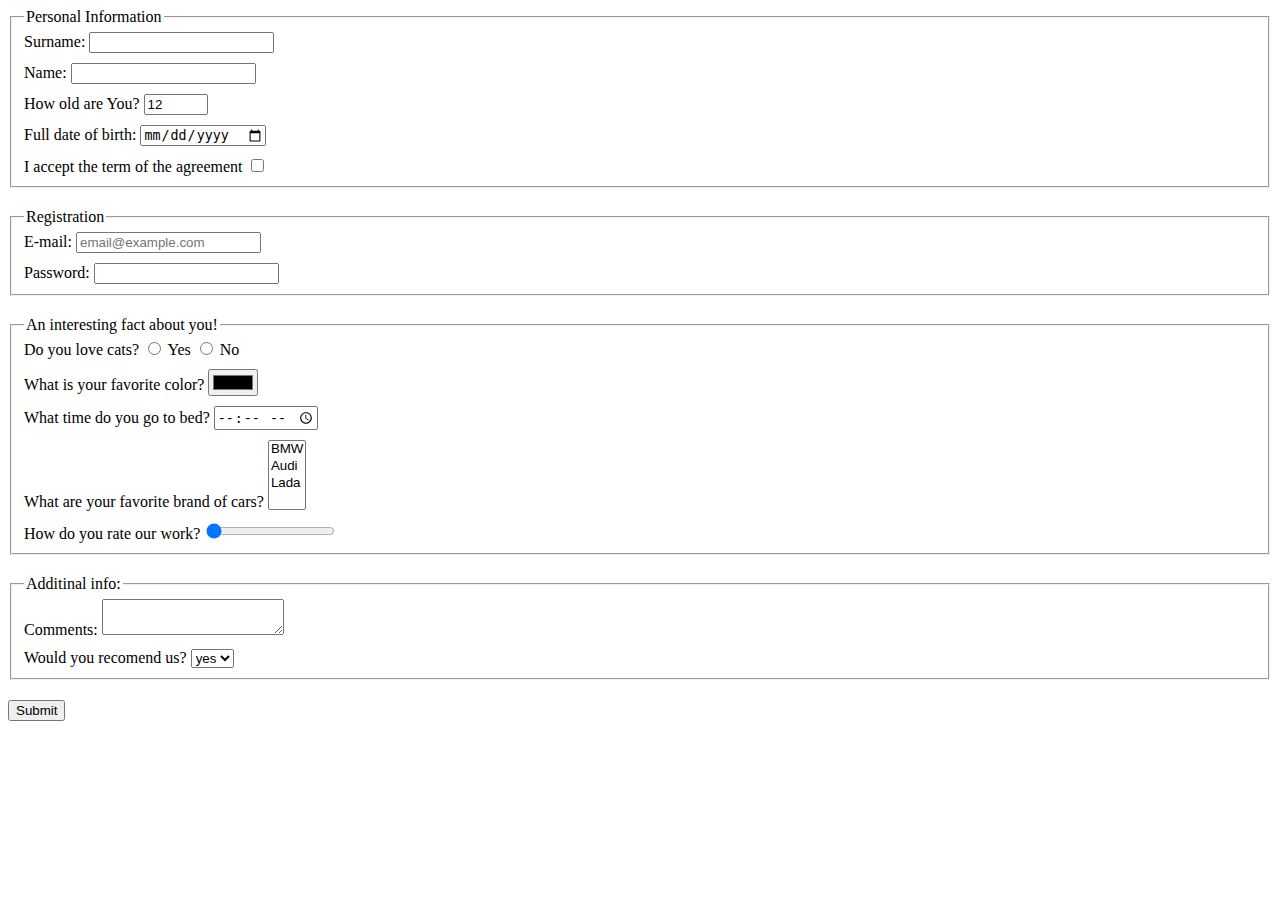
<file: index.html>
<!doctype html><html lang="en"><head><meta charset="UTF-8"><meta name="viewport" content="width=device-width, user-scalable=no, initial-scale=1.0, maximum-scale=1.0, minimum-scale=1.0"><meta http-equiv="X-UA-Compatible" content="ie=edge"><title>HTML Form</title><link rel="stylesheet" href="style.9278c767.css"></head><body> <script type="text/javascript" src="main.e97352c4.js"></script> <form action="https://mate-academy-form-lesson.herokuapp.com/create-application" method="post"> <fieldset class="fieldset"> <legend>Personal Information</legend> <label class="label"> Surname: <input type="text" name="surname"> </label> <label class="label"> Name: <input type="text" name="name"> </label> <label class="label"> How old are You? <input type="number" min="1" max="100" value="12" name="age"> </label> <label class="label"> Full date of birth: <input type="date" name="dateOfBirth"> </label> <label class="label"> I accept the term of the agreement <input type="checkbox" name="termsOfAgreemment"> </label> </fieldset> <fieldset class="fieldset"> <legend>Registration</legend> <label class="label"> E-mail: <input type="email" name="email" placeholder="email@example.com" required> </label> <label class="label"> Password: <input type="password" name="password" minlength="5" maxlength="10" required> </label> </fieldset> <fieldset class="fieldset"> <legend>An interesting fact about you!</legend> <label class="label"> Do you love cats? <input type="radio" name="doYouLoveCats" value="yes"> Yes <input type="radio" name="doYouLoveCats" value="no"> No </label> <label class="label"> What is your favorite color? <input type="color" name="color" multiple> </label> <label class="label"> What time do you go to bed? <input type="time" name="goToBedTime"> </label> <label class="label"> What are your favorite brand of cars? <select name="carsBrand" multiple> <option value="bmw">BMW</option> <option value="audi">Audi</option> <option value="lada">Lada</option> </select> </label> <label class="label"> How do you rate our work? <input type="range" name="rateOurWork" value="0"> </label> </fieldset> <fieldset class="fieldset"> <legend>Additinal info:</legend> <label class="label"> Comments: <textarea name="comments" cols="20" rows="0" autocomplete="off">
          </textarea> </label> <label class="label"> Would you recomend us? <select name="wouldYouRecomendUs"> <option value="yes">yes</option> <option value="no">no</option> </select> </label> </fieldset> <button type="submit">Submit</button> </form> </body></html>
</file>
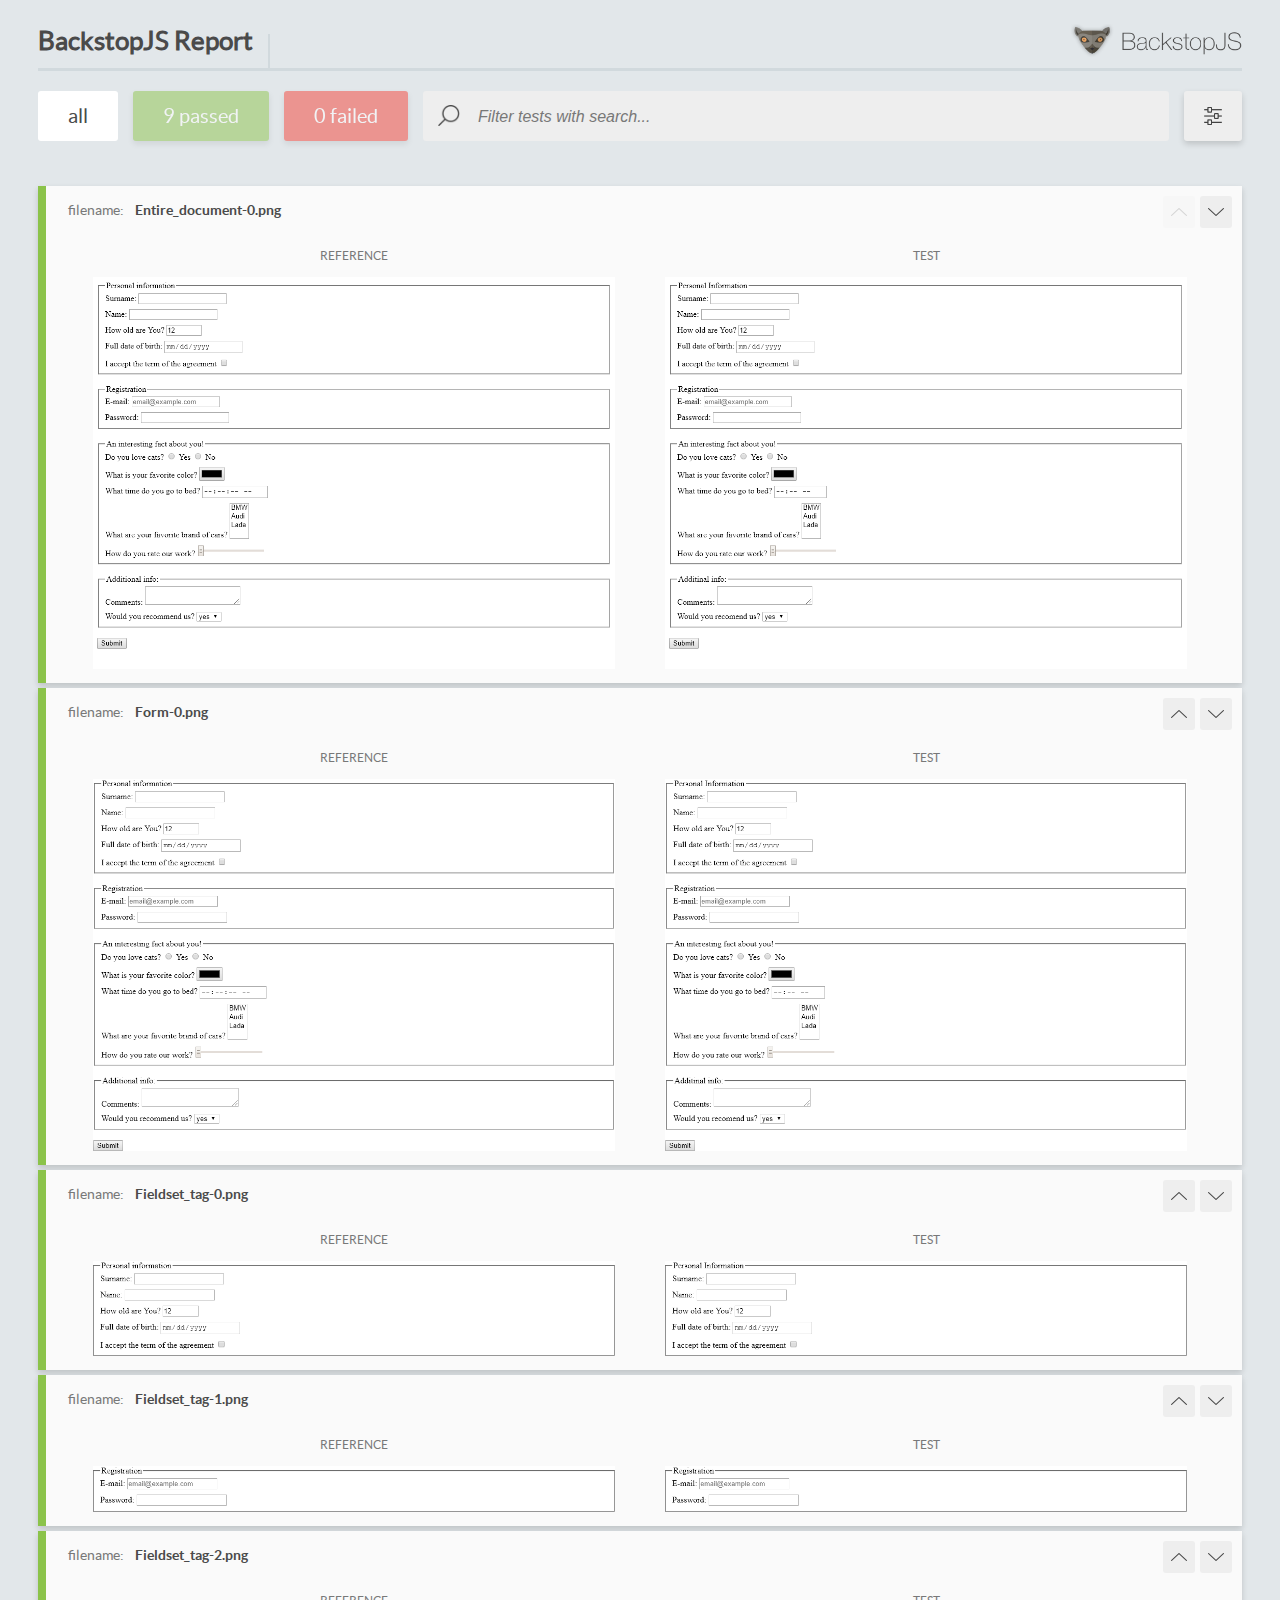
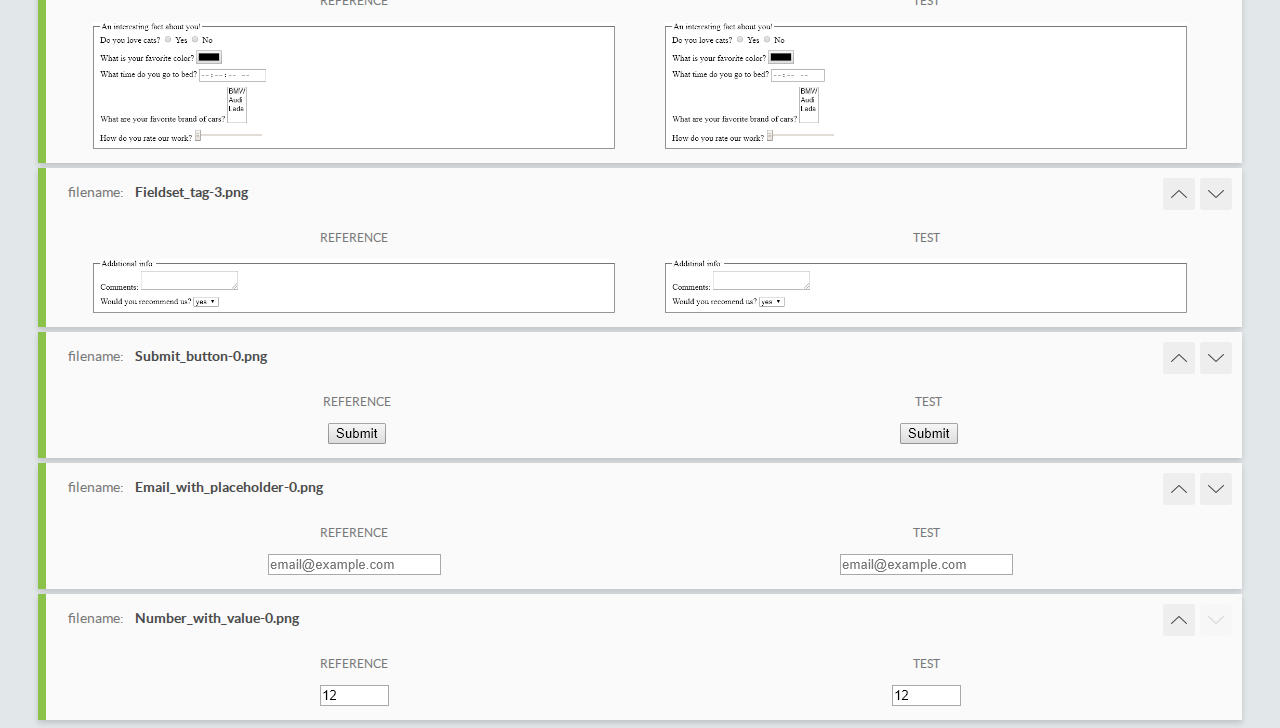
<file: report/html_report/index.html>
<!DOCTYPE html>
<html>
  <head>
    <meta charset="utf-8">
    <title>BackstopJS Report</title>

    <style>
      @font-face {
          font-family: 'latoregular';
          src: url('./assets/fonts/lato-regular-webfont.woff2') format('woff2'),
              url('./assets/fonts/lato-regular-webfont.woff') format('woff');
          font-weight: 400;
          font-style: normal;
      }
      @font-face {
          font-family: 'latobold';
          src: url('./assets/fonts/lato-bold-webfont.woff2') format('woff2'),
              url('./assets/fonts/lato-bold-webfont.woff') format('woff');
          font-weight: 700;
          font-style: normal;
      }

      .ReactModal__Body--open {
          overflow: hidden;
      }
      .ReactModal__Body--open .header {
        display: none;
      }

    </style>
  </head>
  <body style="background-color: #E2E7EA">
    <div id="root">

    </div>
    <script type="text/javascript">
      function report (report) { // eslint-disable-line no-unused-vars
        window.tests = report;
      }
    </script>
    <script type="text/javascript" src="config.js"></script>
    <script type="text/javascript" src="index_bundle.js"></script>
  </body>
</html>
</file>
<file: style.9278c767.css>
.fieldset{margin-bottom:20px}.label{display:block;margin-bottom:10px}.label:last-child{margin-bottom:0}
/*# sourceMappingURL=style.9278c767.css.map */
</file>
